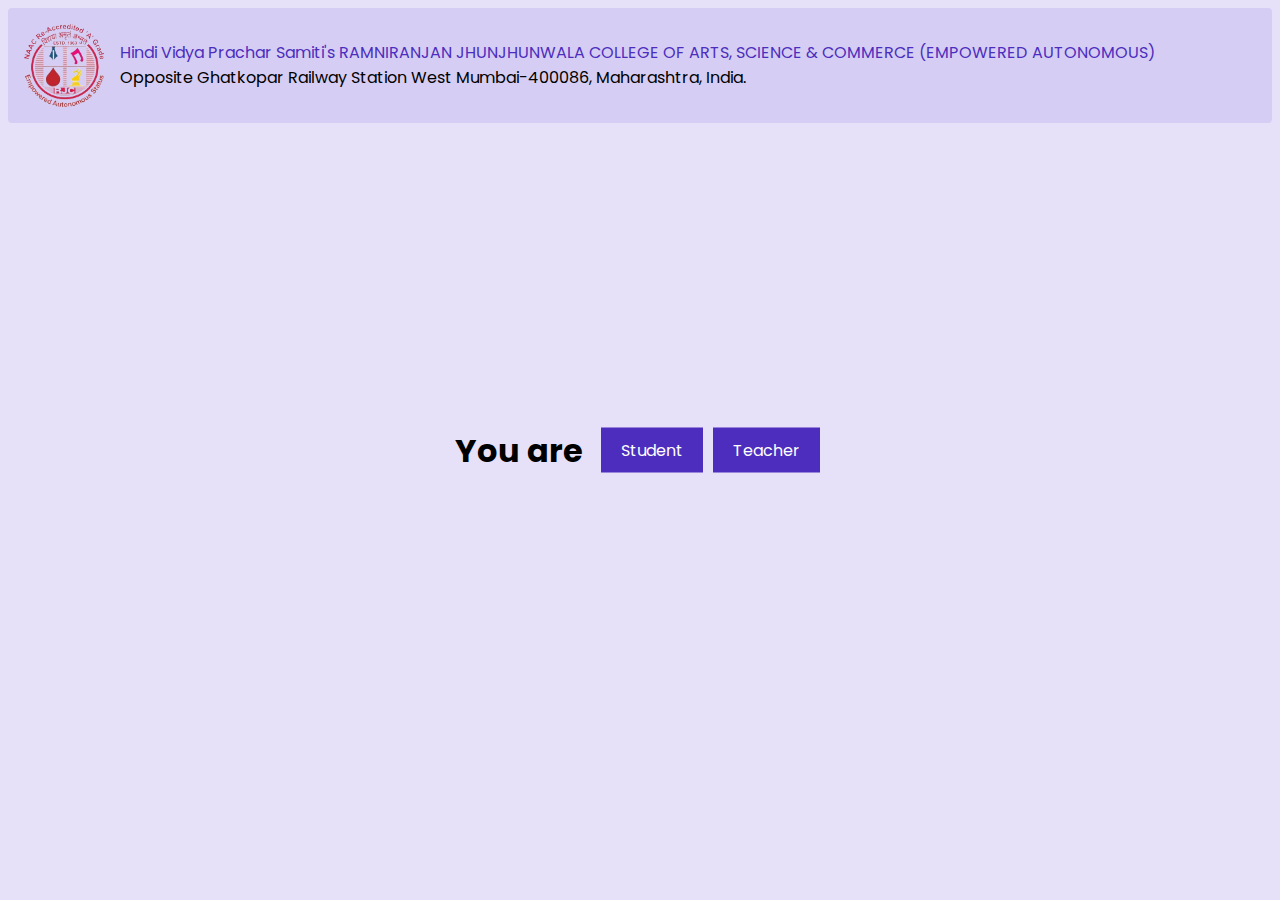
<file: index.html>
<!DOCTYPE html>
<html lang="en">

<head>
  <meta charset="UTF-8">
  <meta name="viewport" content="width=device-width, initial-scale=1.0">
  <title>TY-BSCIT Classroom</title>
  <link rel="preconnect" href="https://fonts.googleapis.com">
  <link rel="preconnect" href="https://fonts.gstatic.com" crossorigin>
  <link href="https://fonts.googleapis.com/css2?family=Poppins:wght@400;500;600;700;800&display=swap" rel="stylesheet">
  <link rel="stylesheet" href="style.css">
</head>

<body>
  <nav>
    <img src="images/logo.png" alt="logo">
    <a><span>Hindi Vidya Prachar Samiti's RAMNIRANJAN JHUNJHUNWALA COLLEGE OF ARTS, SCIENCE & COMMERCE (EMPOWERED AUTONOMOUS)</span>
      <br/>
      Opposite Ghatkopar Railway Station West Mumbai-400086, Maharashtra, India.
    </a>
  </nav>
  <main>
    <h1>You are &nbsp;</h1>
    <a href="student_login.html">Student</a>
    <a href="teachers_registeration.html">Teacher</a>
  </main>
</body>
</html>
</file>
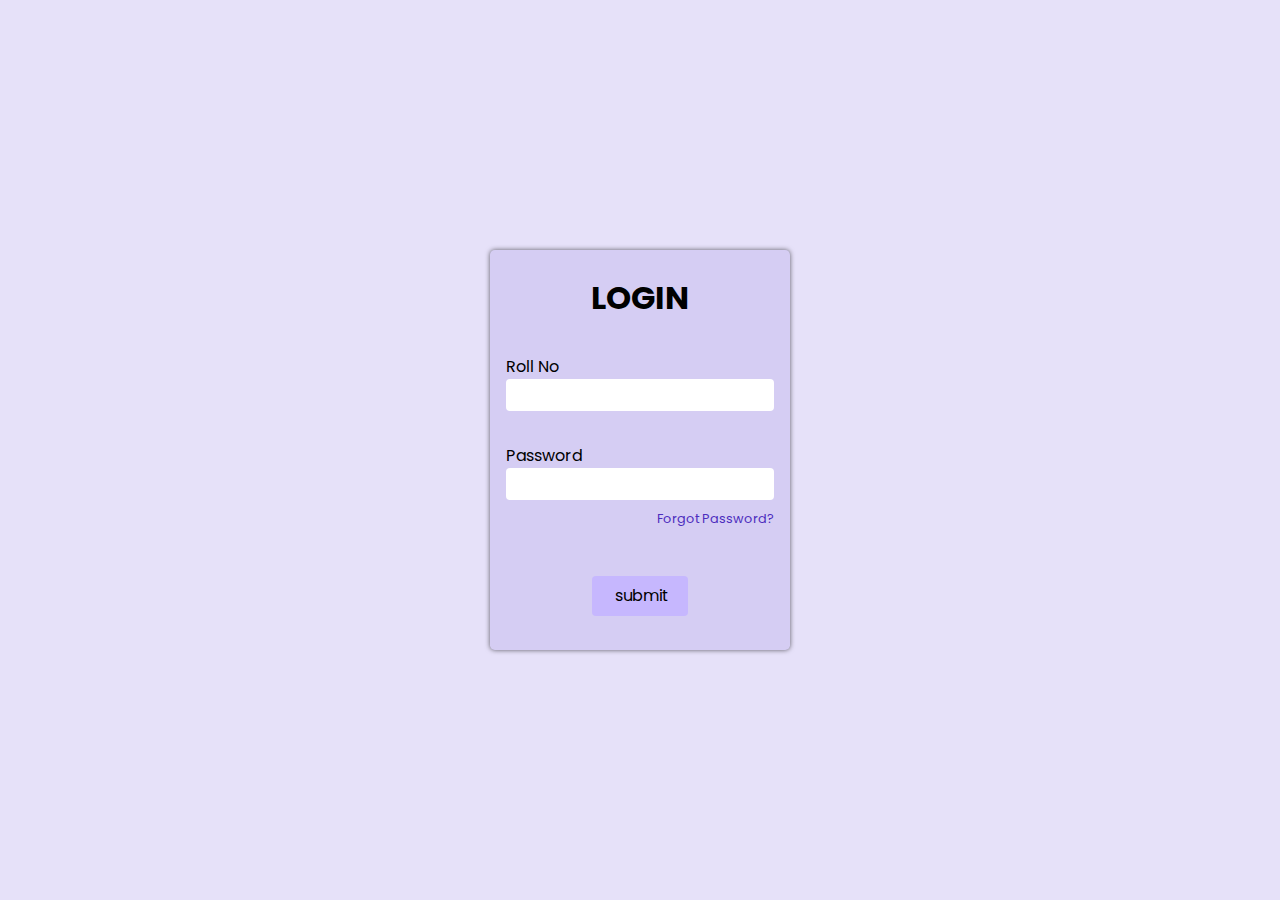
<file: student_login.html>
<!DOCTYPE html>
<html lang="en">

<head>
  <meta charset="UTF-8">
  <meta name="viewport" content="width=device-width, initial-scale=1.0">
  <title>Student Login</title>
  <link rel="stylesheet" href="style.css">
</head>

<body>
  <form action="student_panel.html">
    <h1>Login</h1>
    <label for="rollno">Roll No</label>
    <input type="number" name="rollno" id="rollno">
    <label for="password">Password</label>
    <input type="password" name="password" id="password">
    <a href="#" class="forgot-password">Forgot Password?</a>
    <input type="submit" value="submit" id="susubmitBtn">
  </form>

  <!-- <script src="script.js"></script> -->
</body>

</html>
</file>
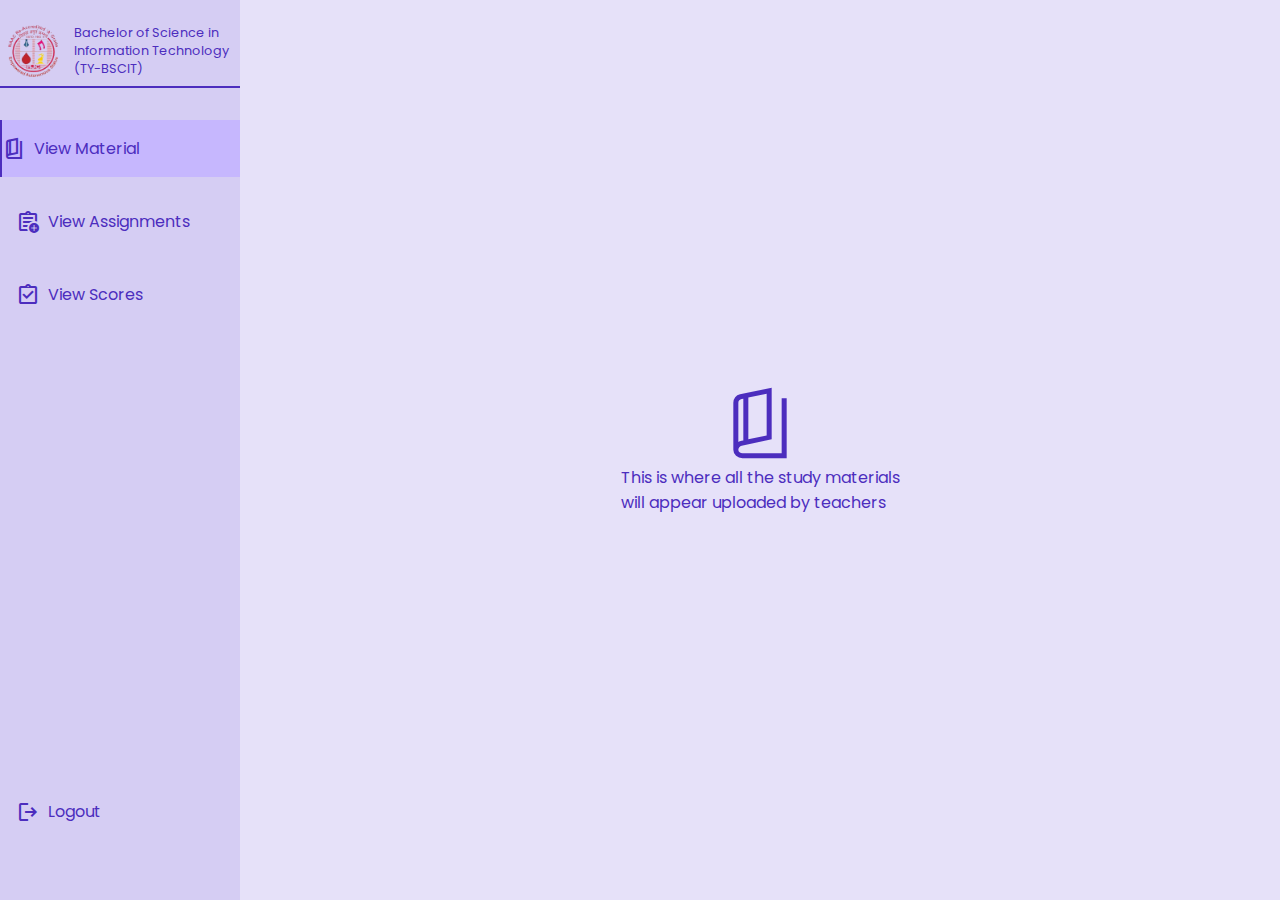
<file: student_panel.html>
<!DOCTYPE html>
<html lang="en">

<head>
  <meta charset="UTF-8">
  <meta name="viewport" content="width=device-width, initial-scale=1.0">
  <title>Student's Panel</title>
  <link rel="stylesheet" href="style.css">
  <link rel="stylesheet"
    href="https://fonts.googleapis.com/css2?family=Material+Symbols+Outlined:opsz,wght,FILL,GRAD@20..48,100..700,0..1,-50..200" />
</head>

<body>
  <div class="grid-container">
    <aside>
      <div class="logo">
        <img src="images/logo.png" alt="logo">
        <p>Bachelor of Science in Information Technology (TY-BSCIT)</p>
      </div>
      <div class="nav-links">
        <a href="#" data-target="material" class="active">
          <span class="material-symbols-outlined">book_5</span>
          View Material
        </a>
        <a href="#" data-target="assignment">
          <span class="material-symbols-outlined">assignment_add</span>
          View Assignments
        </a>
        <a href="#" data-target="scores">
          <span class="material-symbols-outlined">assignment_turned_in</span>
          View Scores
        </a>
        <a href="#" data-target="logout">
          <span class="material-symbols-outlined">logout</span>
          Logout
        </a>
      </div>
    </aside>
    <article id="material">
      <div class="content">
        <span class="material-symbols-outlined">book_5</span>
        <p>This is where all the study materials <br /> will appear uploaded by teachers</p>
      </div>
    </article>
    <article id="assignment">
      <div class="content">
        <span class="material-symbols-outlined">assignment</span>
        <p>This is where all the assignments <br /> will appear assigned by teachers</p>
      </div>
    </article>
    <article id="scores">
      <div class="heading">
        <a href="#" data-target="material">
          <span class="material-symbols-outlined">assignment</span>
          Assignment Scores
        </a>
      </div>
      <div class="assignment_scores">
        <div class="icon">
          <span class="material-symbols-outlined">assignment</span>
        </div>
        <p>GIS Assignment 1- unit 1</p>
        <span>10/10</span>
      </div>
      <div class="assignment_scores">
        <div class="icon">
          <span class="material-symbols-outlined">assignment</span>
        </div>
        <p>SQA Assignment 1- unit 1</p>
        <span>10/10</span>
      </div>
      <div class="assignment_scores">
        <div class="icon">
          <span class="material-symbols-outlined">assignment</span>
        </div>
        <p>HCI Assignment 1- unit 1</p>
        <span>10/10</span>
      </div>
      <div class="assignment_scores">
        <div class="icon">
          <span class="material-symbols-outlined">assignment</span>
        </div>
        <p>ITSM Assignment 1- unit 1</p>
        <span>10/10</span>
      </div>
    </article>
    <article id="logout">
      <div class="flex">
        <div class="logout-confirm">
          <p>Are you sure you want to logout?</p>
          <a href="index.html">Yes</a>
        </div>
      </div>
    </article>

  </div>
  <script src="script.js"></script>
</body>

</html>
</file>
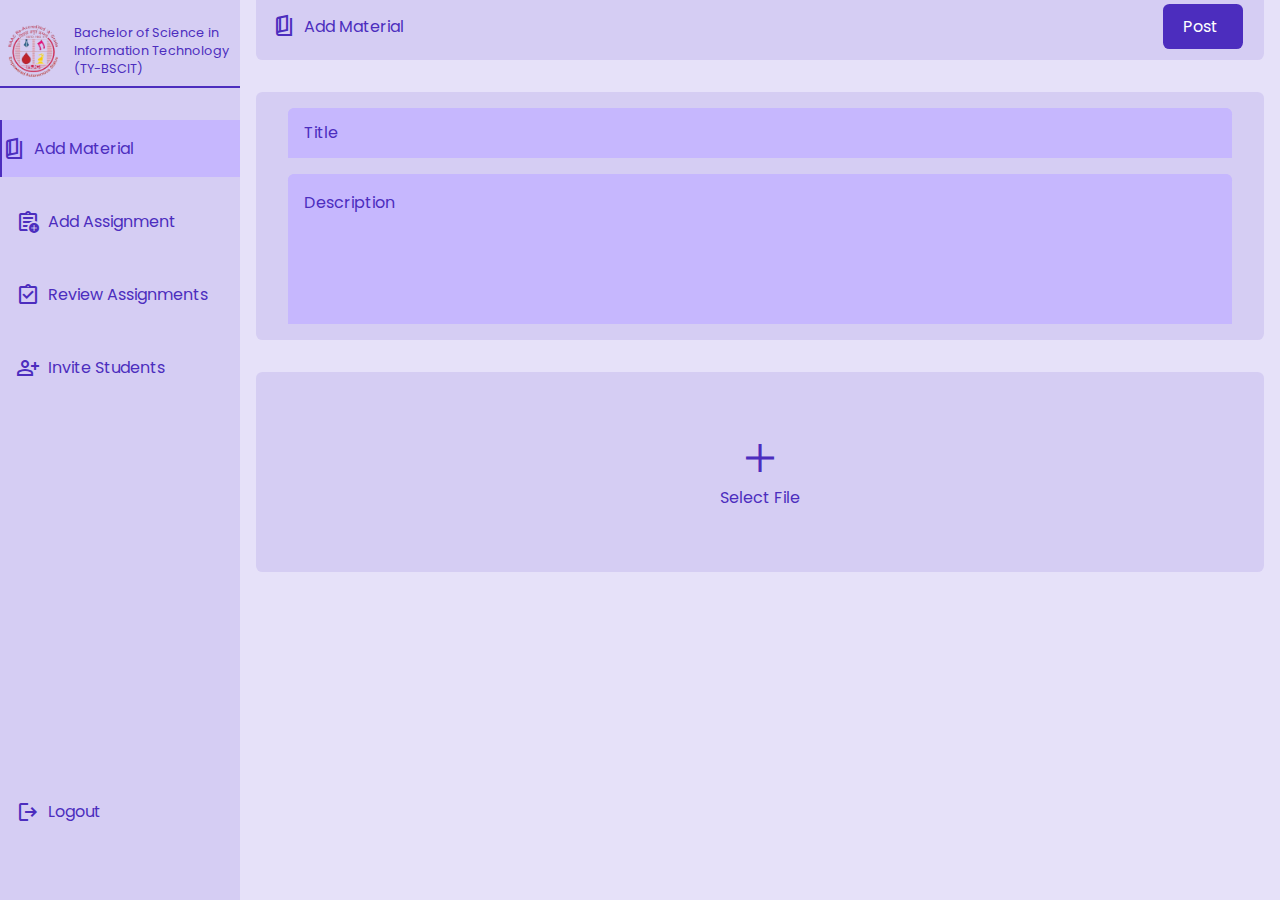
<file: teacher_panel.html>
<!DOCTYPE html>
<html lang="en">

<head>
  <meta charset="UTF-8">
  <meta name="viewport" content="width=device-width, initial-scale=1.0">
  <title>Teacher's Panel</title>
  <link rel="stylesheet" href="style.css">
  <link rel="stylesheet"
    href="https://fonts.googleapis.com/css2?family=Material+Symbols+Outlined:opsz,wght,FILL,GRAD@20..48,100..700,0..1,-50..200" />
</head>

<body>
  <div class="grid-container">
    <aside>
      <div class="logo">
        <img src="images/logo.png" alt="logo">
        <p>Bachelor of Science in Information Technology (TY-BSCIT)</p>
      </div>
      <div class="nav-links">
        <a href="#" data-target="material" class="active">
          <span class="material-symbols-outlined">book_5</span>
          Add Material
        </a>
        <a href="#" data-target="assignment">
          <span class="material-symbols-outlined">assignment_add</span>
          Add Assignment
        </a>
        <a href="#" data-target="review_assignment">
          <span class="material-symbols-outlined">assignment_turned_in</span>
          Review Assignments
        </a>
        <a href="#" data-target="invite_students">
          <span class="material-symbols-outlined">person_add</span>
          Invite Students
        </a>
        <a href="#" data-target="logout">
          <span class="material-symbols-outlined">logout</span>
          Logout
        </a>
      </div>
    </aside>
    <article id="material">
      <div class="heading">
        <a href="#" data-target="material">
          <span class="material-symbols-outlined">book_5</span>
          Add Material
        </a>
        <a href="#" class="buttons">Post</a>
      </div>
      <div class="text-container">
        <div class="title">
          <input type="text" placeholder="Title">
        </div>
        <div class="description">
          <textarea name="description" placeholder="Description" id="" cols="30" rows="10"></textarea>
        </div>
      </div>
      <div class="files text-container">
        <input type="file" id="fileInput" name="fileInput" style="display: none;">
        <button id="customFileButton" style="background-color: #d5cdf3; border: none; cursor: pointer;">
          <span class="material-symbols-outlined" style="color: #4c2dbe;">add</span> <!-- Plus sign -->
        </button>
        Select File
      </div>
    </article>
    <article id="assignment">
      <div class="heading">
        <a href="#" data-target="material">
          <span class="material-symbols-outlined">book_5</span>
          Add Assignment
        </a>
        <a href="#" class="buttons">Post</a>
      </div>
      <div class="text-container">
        <div class="title">
          <input type="text" placeholder="Title">
        </div>
        <div class="description">
          <textarea name="description" placeholder="Description" id="" cols="30" rows="10"></textarea>
        </div>
      </div>
      <div class="files text-container">
        <input type="file" id="fileInput" name="fileInput" style="display: none;">
        <button id="customFileButton" style="background-color: #d5cdf3; border: none; cursor: pointer;">
          <span class="material-symbols-outlined" style="color: #4c2dbe;">add</span> <!-- Plus sign -->
        </button>
        Select File
      </div>
    </article>

    <article id="review_assignment">
      <div class="content">
        <span class="material-symbols-outlined">assignment_turned_in</span>
        <p>This is where all the assignments <br /> will appear submitted by students</p>
      </div>
    </article>
    <article id="invite_students">
      <div class="content">
        <span class="material-symbols-outlined" style="font-size: 2rem;">person_add</span>
        <p>Invite students to this class</p>
      </div>
    </article>
    <article id="logout">
      <div class="flex">
        <div class="logout-confirm">
          <p>Are you sure you want to logout?</p>
          <a href="index.html">Yes</a>
        </div>
      </div>
    </article>
  </div>
  <script src="script.js"></script>
</body>

</html>
</file>
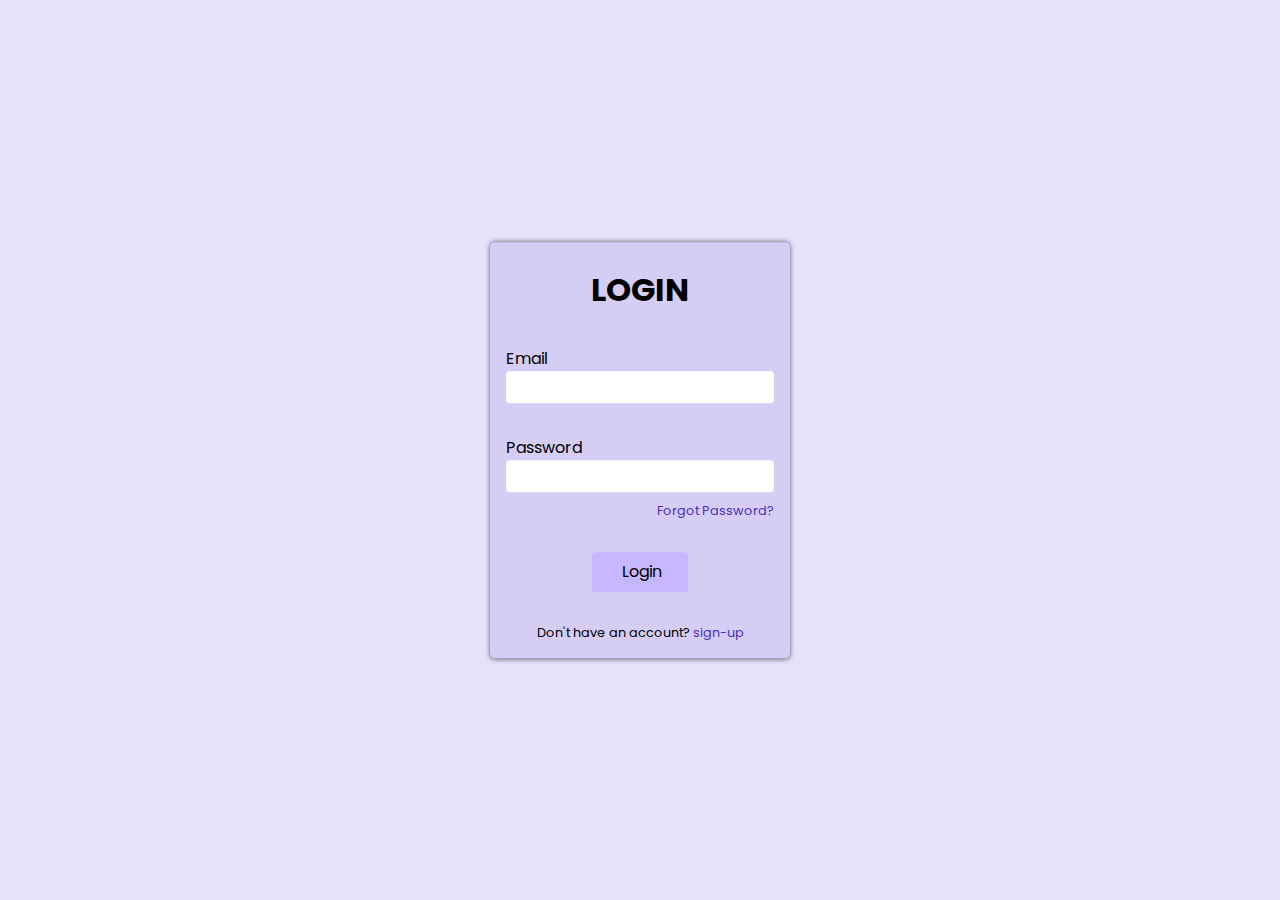
<file: teachers_login.html>
<!DOCTYPE html>
<html lang="en">
<head>
  <meta charset="UTF-8">
  <meta name="viewport" content="width=device-width, initial-scale=1.0">
  <title>Login</title>
  <link rel="stylesheet" href="style.css">
</head>
<body>
  <form action="teacher_panel.html" class="login">
    <h1>Login</h1>
    <label for="email">Email</label>
    <input type="email" name="email" id="email">
    <label for="password">Password</label>
    <input type="password" name="password" id="password">
    <a href="#">Forgot Password?</a>
    <input type="submit" value="Login">
    <p>Don't have an account? <a href="teachers_registeration.html">sign-up</a></p>
  </form>
</body>
</html>
</file>
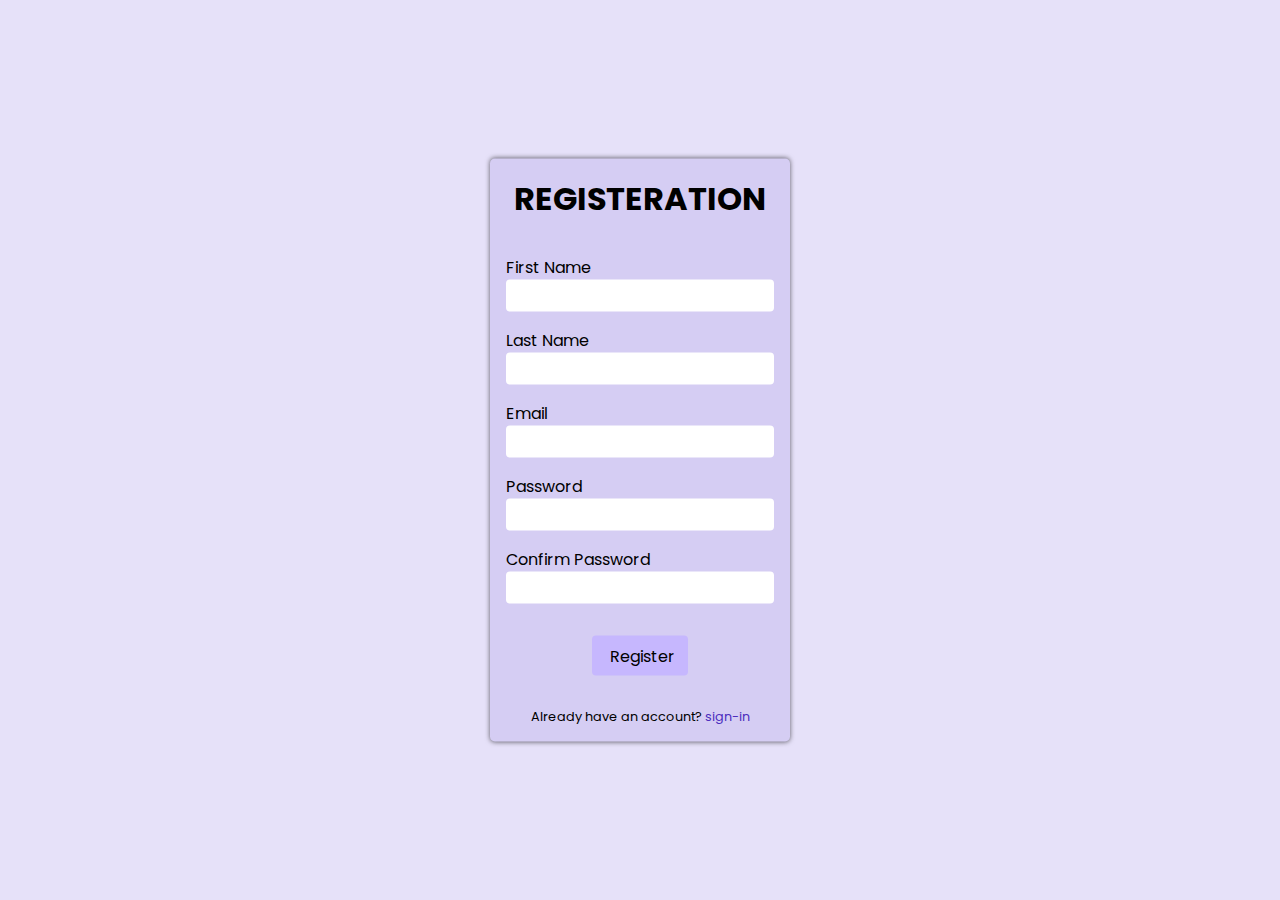
<file: teachers_registeration.html>
<!DOCTYPE html>
<html lang="en">
<head>
  <meta charset="UTF-8">
  <meta name="viewport" content="width=device-width, initial-scale=1.0">
  <title>Registeration</title>
  <link rel="stylesheet" href="style.css">
</head>
<body>
  <form action="teachers_login.html" class="registeration">
    <h1>Registeration</h1>
    <label for="firstname">First Name</label>
    <input type="text" name="firstname" id="firstname">
    <label for="lastname">Last Name</label>
    <input type="text" name="lastname" id="lastname">
    <label for="email">Email</label>
    <input type="email" name="email" id="email">
    <label for="password">Password</label>
    <input type="password" name="password" id="password">
    <label for="cpassword">Confirm Password</label>
    <input type="password" name="cpassword" id="cpassword">
    <input type="submit" value="Register">
    <p>Already have an account? <a href="teachers_login.html">sign-in</a></p>
  </form>
</body>
</html>
</file>
<file: style.css>
@import url('https://fonts.googleapis.com/css2?family=Poppins:wght@400;500;600;700;800&display=swap');
 
:root {
  --background-color: #e6e1f9;
  --primary-color: #c6b7fe;
  --accent-color: #4c2dbe;
  --secondary-color: #d5cdf3;
  --special-color: #FFFFFF;
}

* {
  margin: 0;
  padding: 0;
  box-sizing: border-box;
}

body {
  font-family: 'Poppins', sans-serif;
  background-color: var(--background-color);
}

a{
  cursor: pointer;
}
nav{
  background-color: var(--secondary-color);
  border-radius: 4px;
  display: flex;
  align-items: center;
  gap: 1rem;
  padding: 1rem;
  margin: .5rem;
}

nav a span{
  color: var(--accent-color);
}

nav img{
  width: 80px;
  background-blend-mode: overlay;
}

main {
  position: absolute;
  top: 50%;
  left: 50%;
  transform: translate(-50%, -50%);
  display: flex;
  align-items: center;
  justify-content: center;
}

main a {
  display: inline-block;
  padding: 10px 20px;
  margin: 5px;
  background-color: var(--accent-color);
  color: #FFFFFF;
  text-decoration: none;
  transition: all 0.15s;
}

main a:hover{
  transform: scale(1.1);
  border-radius: 4px;
}


/* student login start */
form{
  position: absolute;
  top: 50%;
  left: 50%;
  transform: translate(-50%, -50%);
  display: flex;
  flex-direction: column;
  width: 300px;
  min-height: 400px;
  background-color: var(--secondary-color);
  padding: 1rem;
  border-radius: 0.3rem;
  box-shadow: 0px 0px 5px rgba(0,0,0,0.6);
}
 
form h1{
  align-self: center;
  text-transform: uppercase;
  margin-top: .5rem;
}

form label{
  margin-top: 2rem;
}


form input{
  height: 2rem;
  border-radius: 4px;
  border: none;
  padding-left: .3rem;
  outline: none;
  background-color: var(--special-color);
}


form input[type="submit"]{
  width: 6rem;
  align-self: center;
  margin-top: 3rem;
  height: 2.5rem;
  border-radius: 4px;
  background-color: var(--primary-color);
  font-family: inherit;
  font-size: 1rem;
  cursor: pointer;
  border: none;
  transition: all 0.2s;
}

form input[type="submit"]:hover{
  border-radius: 0px;
  border: none;
}

form a{
  text-align: right;
  color: var(--accent-color);
  margin-top: .6rem;
  font-size: .8rem;
  text-decoration: none;
}
/* student login end */

/* teacher's login start */
.login input[type="submit"], .registeration input[type="submit"]{
  margin-top: 2rem;
}

.login p, .registeration p{
  font-size: .8rem;
  margin-top: 2rem;
  align-self: center;
}

/* teacher's login end */

/* teacher's registeration start */
.registeration label{
  margin-top: 1rem;
}

.registeration h1{
  margin-top: 0;
  margin-bottom: 1rem;

}
/* teacher's registeration end */

/* teacher's panel start */
.grid-container{
  display: grid;
  grid-template-columns: 15rem auto;
  color: var(--accent-color);
  height: 100vh;
}

aside{
  background-color: var(--secondary-color);
}

.logo{
  display: flex;
  align-items: center;
  padding: .5rem;
  gap: 1rem;
  font-size: .8rem;
  margin-top: 1rem;
  border-bottom: 2px solid var(--accent-color);
}

.logo img{
  width: 50px;
}

.nav-links{
  display: flex;
  margin-top: 2rem;
  flex-direction: column;
  height: 80vh;
  gap: 1rem;
}

.nav-links a{
  display: flex;
  align-items: center;
  gap: .5rem;
  padding: 1rem;
  transition: all 0.15s ease-in;
  text-decoration: none;
  color: var(--accent-color);
}

.nav-links a.active{
  background-color: var(--primary-color);
  border-left: 2px solid var(--accent-color);
  padding-left: 0rem;
}

.nav-links a:last-child{
  margin-top: auto;
}

.nav-links a:hover{
  margin-left: -0.5rem;
}

.nav-links a.active:hover{
  margin-left: 0rem;  
}

/* Add material start */

.text-container{
  max-width: 100%;
  background-color: var(--secondary-color);
  margin: 1rem;
  border-radius: .4rem;
  padding: 1rem 2rem;
  margin-bottom: 2rem;
}

.title, .description{
  width: 100%;
  background-color: var(--primary-color);
  border-bottom: .1rem solid var(--accent-color);
  border-top-right-radius: .4rem;
  border-top-left-radius: .4rem;
}

.title{
  height: 50px;
}

.description{
  height: 150px;
  margin-top: 1rem;
}

.title input,
.description textarea {
  background-color: var(--primary-color);
  border: none;
  outline: none;
  width: 100%; /* Adjust width for padding */
  padding: 1rem; /* Adjust padding as needed */
  border-radius: .4rem .4rem 0 0;
  height: inherit;
  /* background-color: rebeccapurple; */
  resize: none;
  transition: all 0.5s;
}

input:focus,
textarea:focus{
  border-bottom: .1rem solid var(--accent-color);
}
::placeholder{
  font-family: 'Poppins', sans-serif;
  font-size: 1rem;
  color: var(--accent-color);
}

.description textarea{
  resize: none;
}

.files{
  display: flex;
  justify-content: center;
  align-items: center;
  flex-direction: column;
  height: 200px;
}

.files span{
  font-size: 3rem;
}

.heading{
  display: flex;
  background-color: var(--secondary-color);
  margin-inline: 1rem;
  border-radius: 0rem 0rem .4rem .4rem;
  align-items: center;
  padding-inline: 1rem;
  padding-bottom: .5rem;
  margin-bottom: 2rem;
  height: 60px;
}

.heading a{
  display: flex;
  align-items: center;
  text-decoration: none;
  gap: .5rem;
  color: var(--accent-color);
}

.heading .buttons {
  padding: 10px 20px;
  margin: 5px;
  background-color: var(--accent-color);
  color: var(--special-color);
  text-decoration: none;
  width: 5rem;
  margin-left: auto;
  color: var(--special-color);
  border-radius: .4rem;
}

.content{
  width: 100%;
  height: 100vh;
  display: flex;
  flex-direction: column;
  align-items: center;
  justify-content: center;
}

.content span{
  font-size: 5rem;
}

.content p{
  font-size: 1rem;
}

.flex{
  height: 100vh;
  width: 100%;
  display: flex;
  align-items: center;
  justify-content: center;
}

.logout-confirm{
  background-color: var(--secondary-color);
  padding: 1rem;
  display: flex;
  align-items: center;
  flex-direction: column;
}

.logout-confirm p{
  margin-top: 1rem;
}

.logout-confirm a{
  display: flex;
  justify-content: center;
  align-items: center;
  text-align: center;
  background-color: var(--accent-color);
  width: 5rem;
  height: 2.5rem;
  color: var(--special-color);
  text-decoration: none;
  margin-top: 1rem;
  margin-bottom: .5rem;
  transition: all 0.15s ease-in;
}

.logout-confirm a:hover{
  border-radius: .2rem;;
}

.assignment_scores{
  display: flex;
  align-items: center;
  margin-bottom: .2rem;
  justify-content: space-between;
  margin-inline: 1rem;
  padding-inline: 1rem;
  background-color: var(--secondary-color);
  height: 60px;
  border-radius: .2rem;
}

.assignment_scores .icon{
  display: flex;
  align-items: center;
  justify-content: center;
  width: 48px;
  height: 48px;
  background-color: var(--primary-color);
  border-radius: 100%;
}

.assignment_scores p{
  margin-right: auto;
  margin-left: 1rem;
}
/* Add material end */

/* teacher's panel end */
</file>
